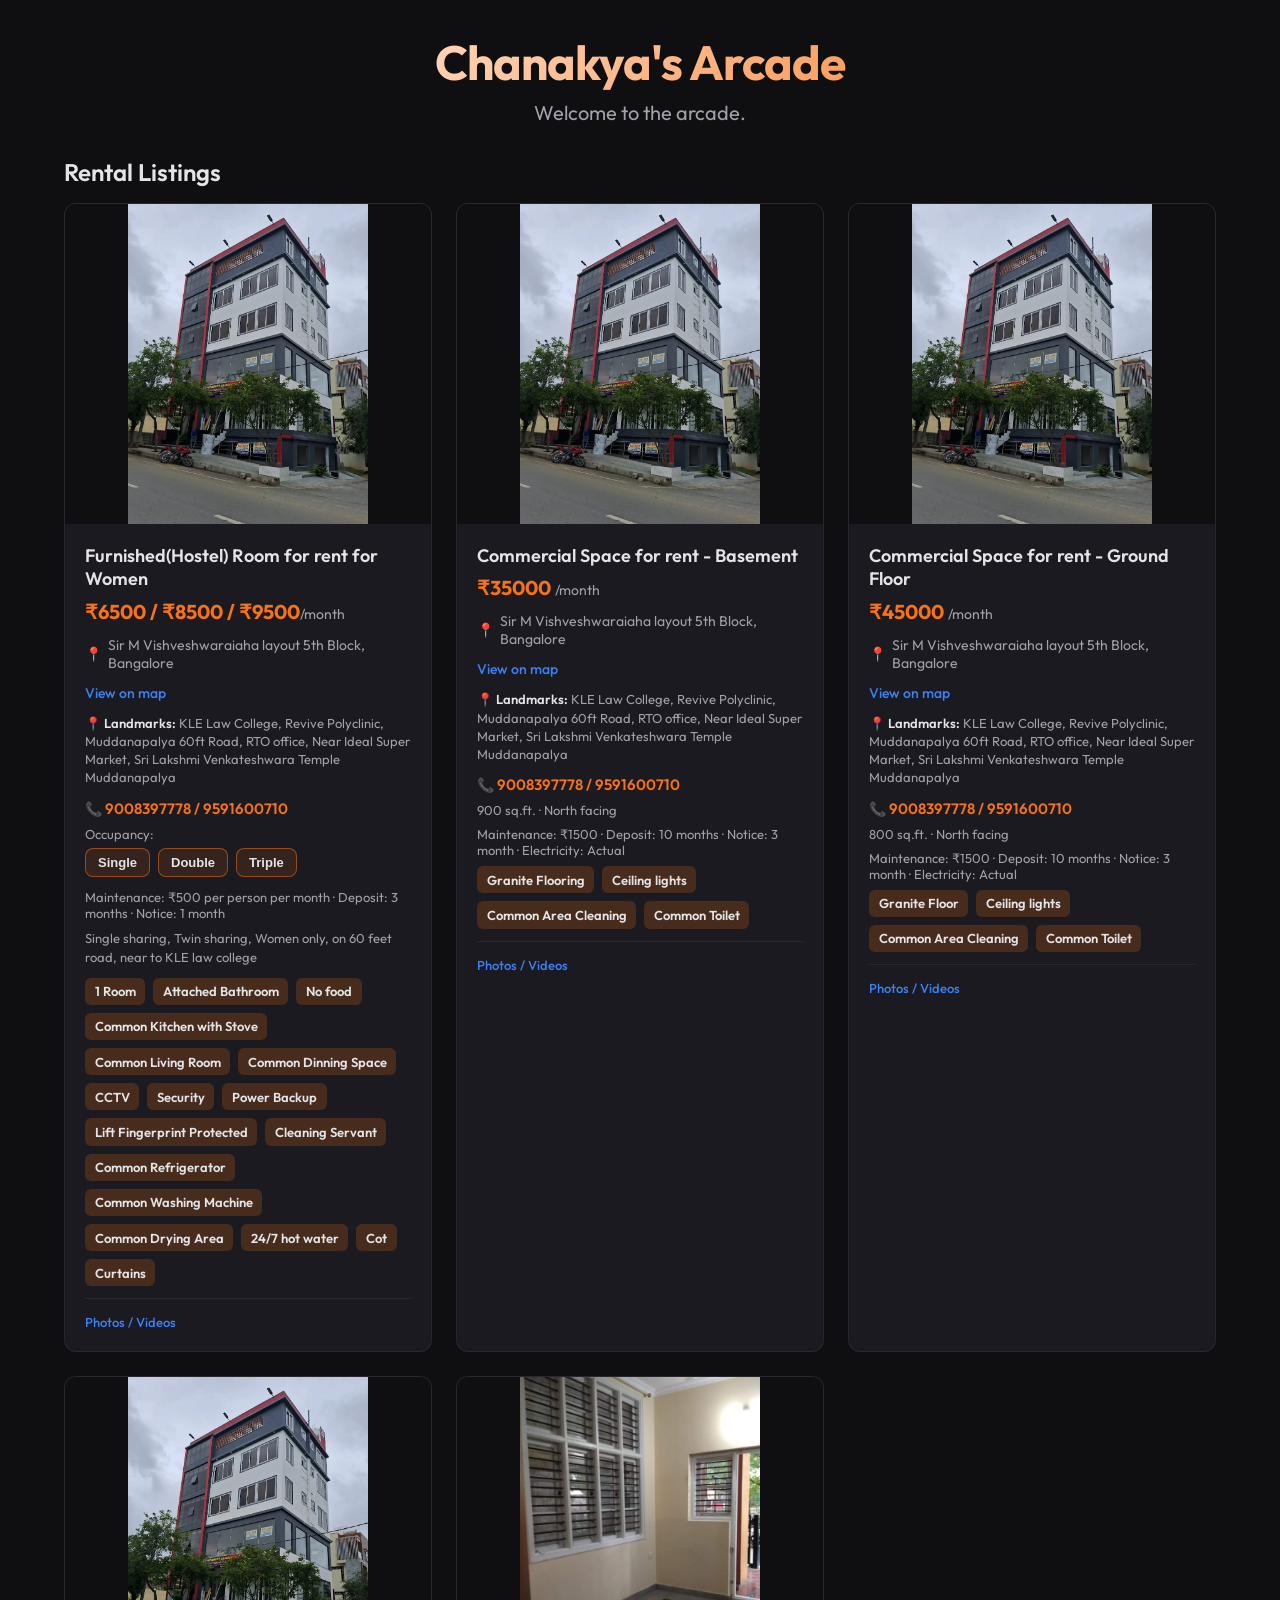
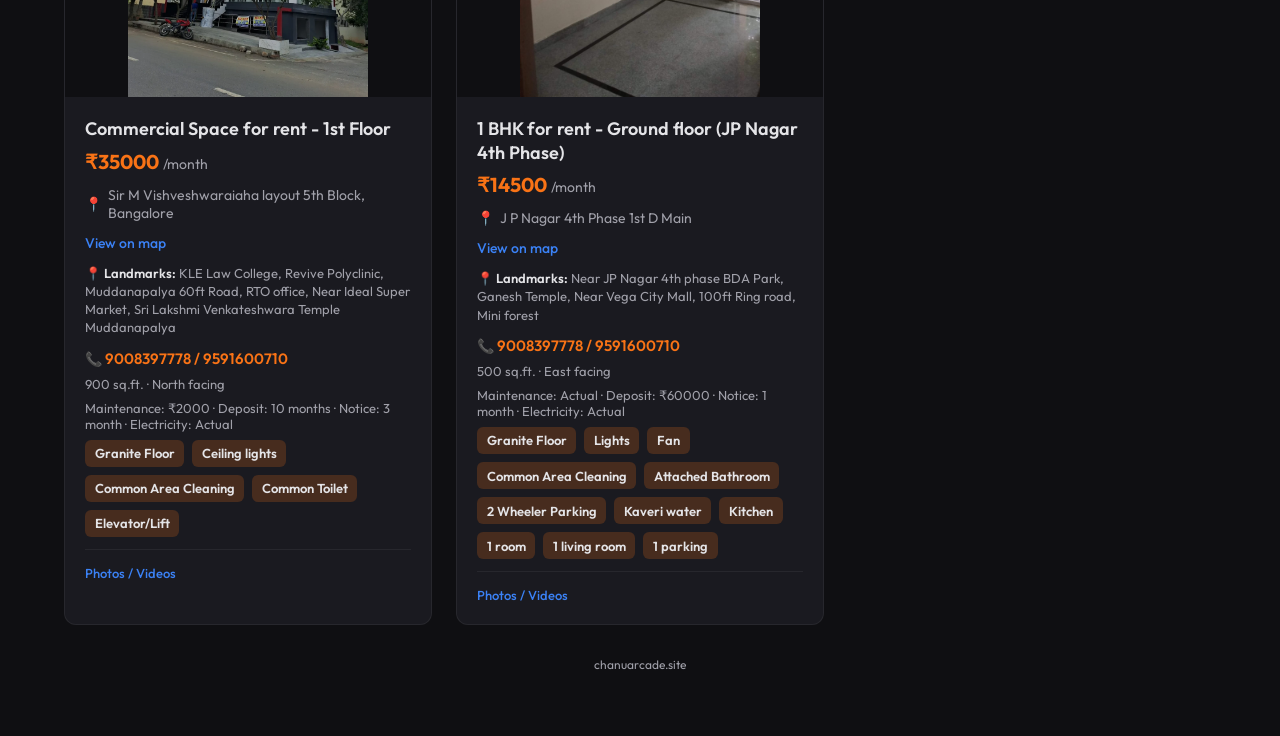
<file: index.html>
<!DOCTYPE html>
<html lang="en">
<head>
  <meta charset="UTF-8">
  <meta name="viewport" content="width=device-width, initial-scale=1.0">
  <title>Chanakya's Arcade</title>
  <link rel="preconnect" href="https://fonts.googleapis.com">
  <link rel="preconnect" href="https://fonts.gstatic.com" crossorigin>
  <link href="https://fonts.googleapis.com/css2?family=Outfit:wght@400;600;700&display=swap" rel="stylesheet">
  <link rel="stylesheet" href="styles.css">
  <link rel="stylesheet" href="listings.css">
</head>
<body class="home-page">
  <main class="home-main">
    <section class="hero">
      <h1>Chanakya's Arcade</h1>
      <p class="tagline">Welcome to the arcade.</p>
    </section>
    <section class="listings-section">
      <h2 class="listings-heading">Rental Listings</h2>
      <div id="listings-grid" class="listings-grid"></div>
    </section>
  </main>
  <footer>
    <p>chanuarcade.site</p>
  </footer>
  <script src="listings.js"></script>
</body>
</html>
</file>
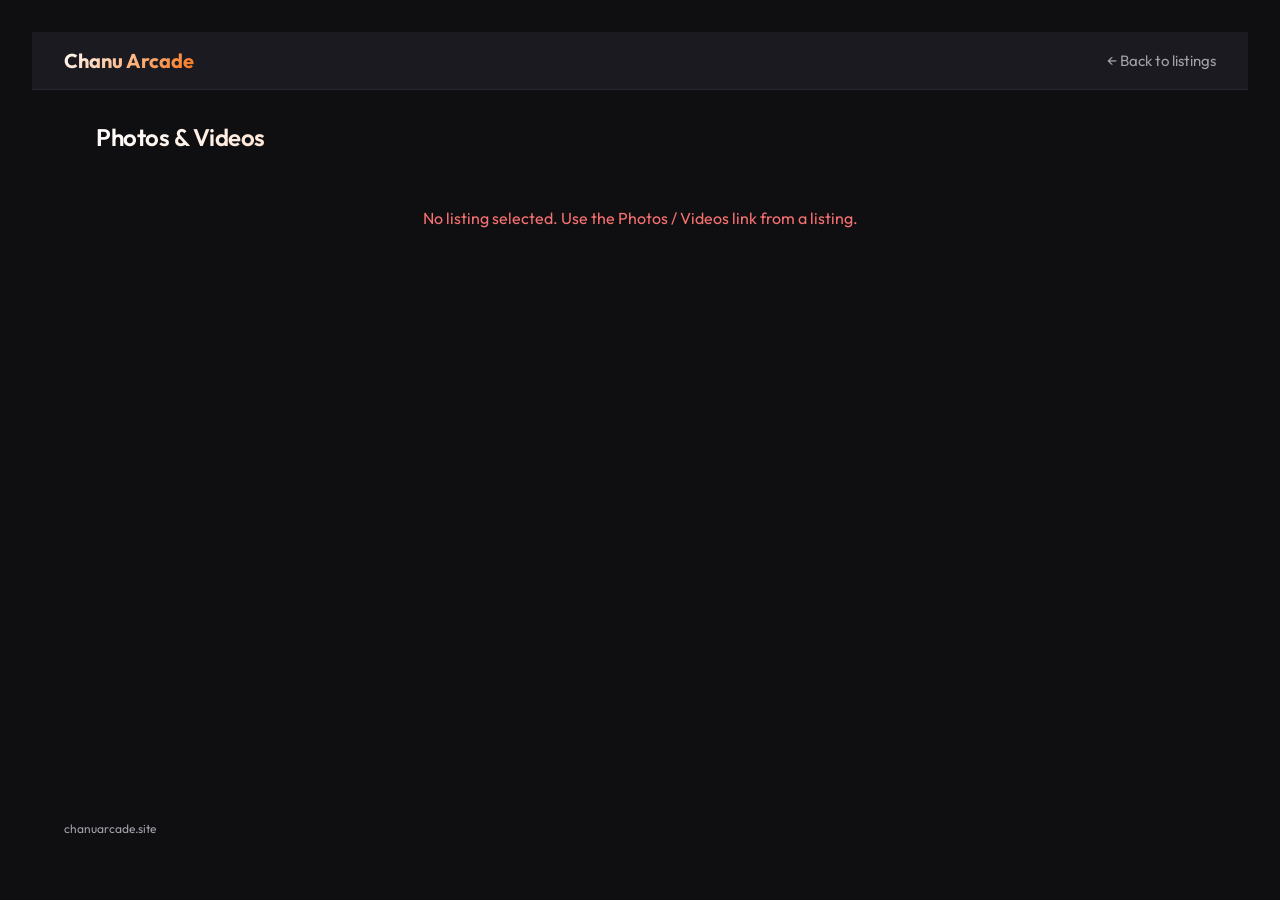
<file: gallery.html>
<!DOCTYPE html>
<html lang="en">
<head>
  <meta charset="UTF-8">
  <meta name="viewport" content="width=device-width, initial-scale=1.0">
  <title>Photos &amp; Videos — Chanu Arcade</title>
  <link rel="preconnect" href="https://fonts.googleapis.com">
  <link rel="preconnect" href="https://fonts.gstatic.com" crossorigin>
  <link href="https://fonts.googleapis.com/css2?family=Outfit:wght@400;600;700&display=swap" rel="stylesheet">
  <link rel="stylesheet" href="styles.css">
  <link rel="stylesheet" href="gallery.css">
</head>
<body class="gallery-page">
  <header class="gallery-header">
    <a href="index.html" class="logo">Chanu Arcade</a>
    <a href="index.html" class="back-link">← Back to listings</a>
  </header>
  <main class="gallery-main">
    <h1 id="gallery-title" class="gallery-title">Photos &amp; Videos</h1>
    <p id="gallery-subtitle" class="gallery-subtitle"></p>
    <div id="gallery-grid" class="gallery-grid"></div>
    <p id="gallery-empty" class="gallery-empty" style="display: none;">No photos or videos for this listing.</p>
    <p id="gallery-error" class="gallery-error" style="display: none;">Listing not found or could not load.</p>
  </main>
  <footer>
    <p>chanuarcade.site</p>
  </footer>
  <script src="gallery.js"></script>
</body>
</html>
</file>
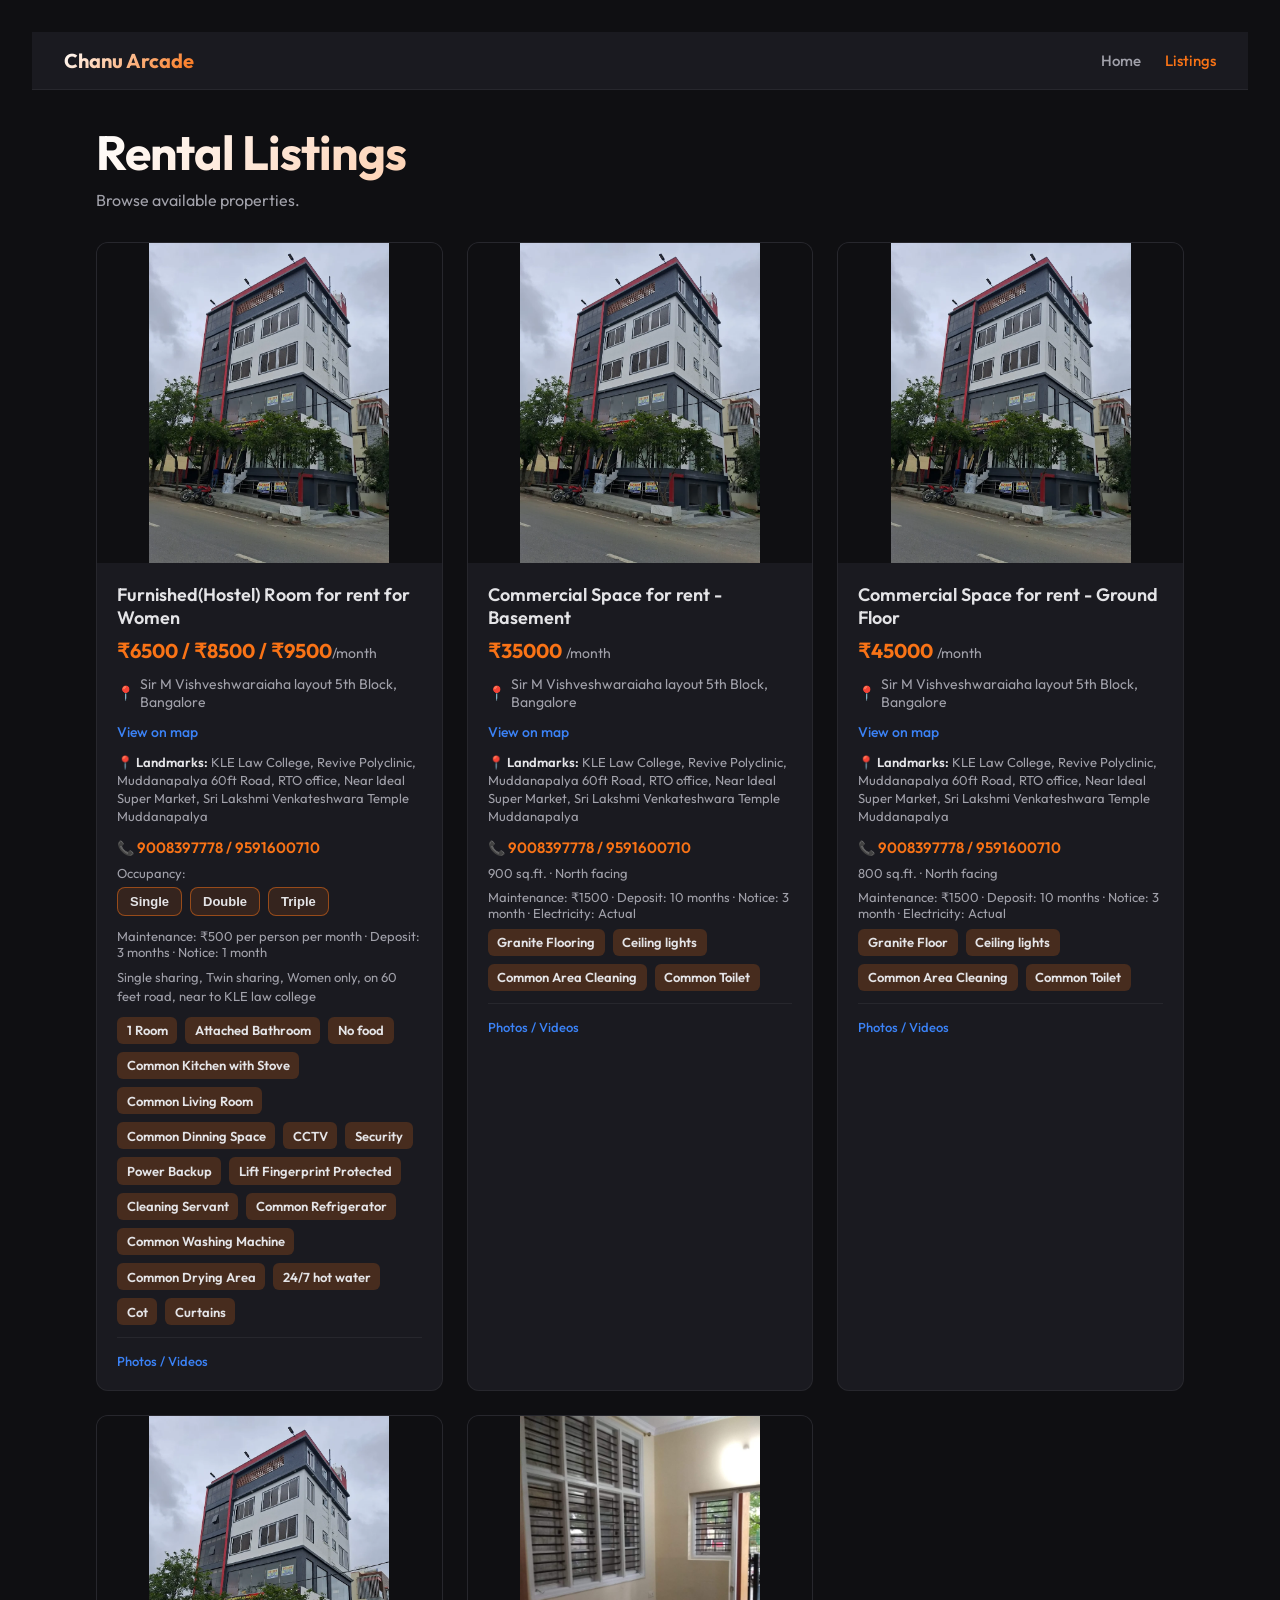
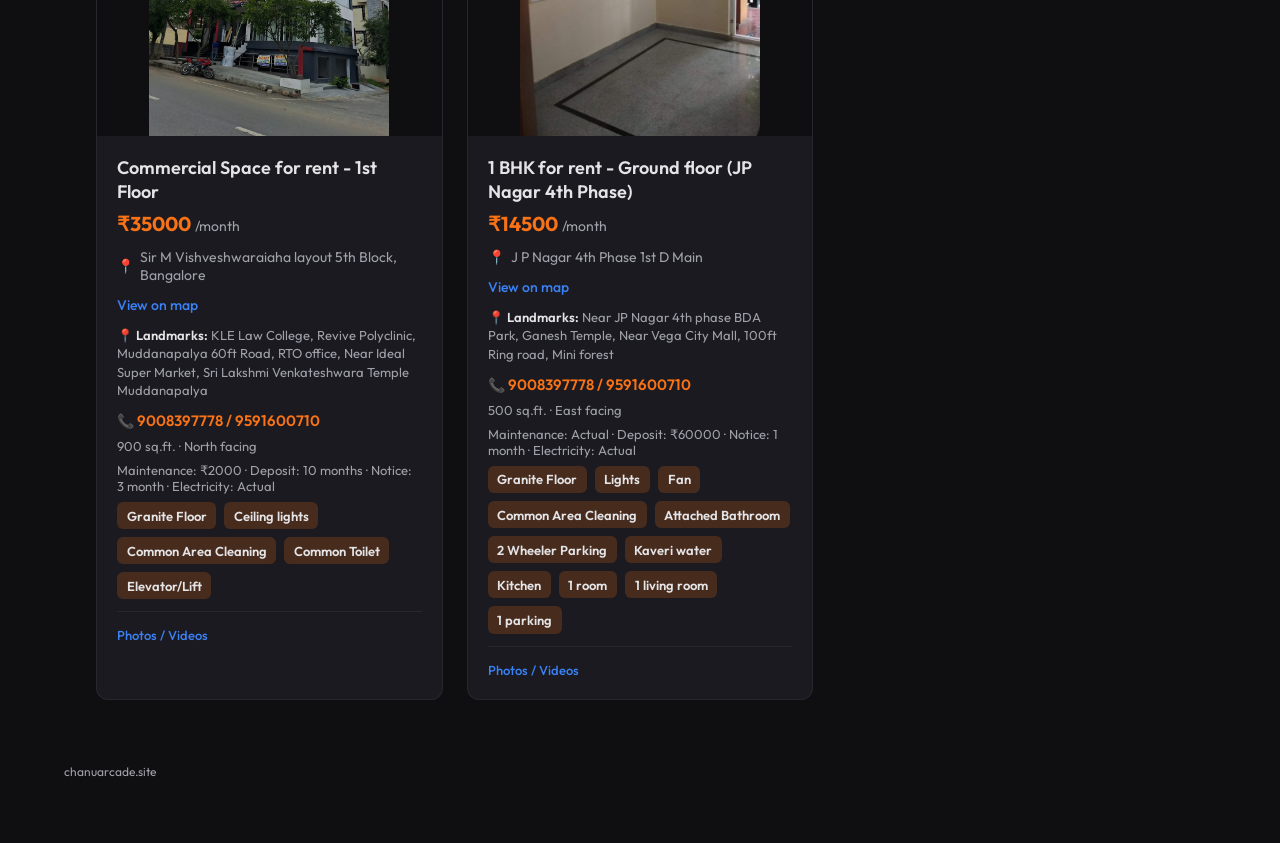
<file: listings.html>
<!DOCTYPE html>
<html lang="en">
<head>
  <meta charset="UTF-8">
  <meta name="viewport" content="width=device-width, initial-scale=1.0">
  <title>Rental Listings — Chanu Arcade</title>
  <link rel="preconnect" href="https://fonts.googleapis.com">
  <link rel="preconnect" href="https://fonts.gstatic.com" crossorigin>
  <link href="https://fonts.googleapis.com/css2?family=Outfit:wght@400;600;700&display=swap" rel="stylesheet">
  <link rel="stylesheet" href="styles.css">
  <link rel="stylesheet" href="listings.css">
</head>
<body class="listings-page">
  <header class="site-header">
    <a href="index.html" class="logo">Chanu Arcade</a>
    <nav>
      <a href="index.html">Home</a>
      <a href="listings.html" class="active">Listings</a>
    </nav>
  </header>

  <main class="listings-main">
    <h1>Rental Listings</h1>
    <p class="listings-intro">Browse available properties.</p>
    <div id="listings-grid" class="listings-grid"></div>
  </main>

  <footer>
    <p>chanuarcade.site</p>
  </footer>

  <script src="listings.js"></script>
</body>
</html>
</file>
<file: styles.css>
* {
  margin: 0;
  padding: 0;
  box-sizing: border-box;
}

:root {
  --bg: #0f0f12;
  --surface: #1a1a20;
  --accent: #f97316;
  --accent-dim: #ea580c;
  --text: #e4e4e7;
  --text-muted: #a1a1aa;
}

body {
  font-family: "Outfit", sans-serif;
  background: var(--bg);
  color: var(--text);
  min-height: 100vh;
  display: flex;
  flex-direction: column;
  align-items: center;
  justify-content: flex-start;
  padding: 2rem;
}

body.home-page {
  justify-content: flex-start;
}

main {
  text-align: center;
  max-width: 32rem;
}

main.home-main {
  max-width: 72rem;
  width: 100%;
  text-align: left;
}

.hero {
  text-align: center;
  margin-bottom: 2rem;
}

.hero .tagline {
  margin-bottom: 0;
}

.listings-section {
  width: 100%;
}

.listings-heading {
  font-size: 1.5rem;
  font-weight: 600;
  color: var(--text);
  margin-bottom: 1rem;
}

h1 {
  font-size: clamp(2rem, 6vw, 3rem);
  font-weight: 700;
  letter-spacing: -0.02em;
  margin-bottom: 0.5rem;
  background: linear-gradient(135deg, #fff 0%, var(--accent) 100%);
  -webkit-background-clip: text;
  -webkit-text-fill-color: transparent;
  background-clip: text;
}

.tagline {
  font-size: 1.25rem;
  color: var(--text-muted);
  font-weight: 400;
  margin-bottom: 2rem;
}

.sub {
  font-size: 0.875rem;
  color: var(--text-muted);
  opacity: 0.8;
}

.cta-link {
  display: inline-block;
  padding: 0.75rem 1.5rem;
  background: var(--accent);
  color: #fff;
  text-decoration: none;
  font-weight: 600;
  font-size: 0.9375rem;
  border-radius: 8px;
  transition: background 0.2s;
}

.cta-link:hover {
  background: var(--accent-dim);
}

footer {
  margin-top: auto;
  padding: 2rem;
  font-size: 0.75rem;
  color: var(--text-muted);
}
</file>
<file: listings.css>
/* Listings page layout */
.listings-page {
  align-items: stretch;
  justify-content: flex-start;
}

.site-header {
  display: flex;
  justify-content: space-between;
  align-items: center;
  padding: 1rem 2rem;
  background: var(--surface);
  border-bottom: 1px solid rgba(255, 255, 255, 0.06);
  position: sticky;
  top: 0;
  z-index: 10;
}

.site-header .logo {
  font-weight: 700;
  font-size: 1.25rem;
  color: var(--text);
  text-decoration: none;
  background: linear-gradient(135deg, #fff 0%, var(--accent) 100%);
  -webkit-background-clip: text;
  -webkit-text-fill-color: transparent;
  background-clip: text;
}

.site-header nav {
  display: flex;
  gap: 1.5rem;
}

.site-header nav a {
  color: var(--text-muted);
  text-decoration: none;
  font-size: 0.9375rem;
  font-weight: 500;
}

.site-header nav a:hover,
.site-header nav a.active {
  color: var(--accent);
}

.listings-main {
  flex: 1;
  width: 100%;
  max-width: 72rem;
  margin: 0 auto;
  padding: 2rem;
  text-align: left;
}

.listings-main h1 {
  margin-bottom: 0.5rem;
  text-align: left;
}

.listings-intro {
  color: var(--text-muted);
  margin-bottom: 2rem;
  font-size: 1rem;
}

/* Grid */
.listings-grid {
  display: grid;
  grid-template-columns: repeat(auto-fill, minmax(320px, 1fr));
  gap: 1.5rem;
}

/* Card */
.listing-card {
  background: var(--surface);
  border-radius: 12px;
  overflow: hidden;
  border: 1px solid rgba(255, 255, 255, 0.06);
  transition: border-color 0.2s, transform 0.2s;
}

.listing-card:hover {
  border-color: rgba(249, 115, 22, 0.4);
  transform: translateY(-2px);
}

.listing-card-image {
  width: 100%;
  height: auto;
  max-height: 320px;
  object-fit: contain;
  display: block;
  background: var(--bg);
}

.listing-card-body {
  padding: 1.25rem;
}

.listing-card-title {
  font-size: 1.125rem;
  font-weight: 600;
  margin-bottom: 0.5rem;
  line-height: 1.3;
  color: var(--text);
}

.listing-card-price {
  font-size: 1.25rem;
  font-weight: 700;
  color: var(--accent);
  margin-bottom: 0.75rem;
}

.listing-card-price-period {
  font-size: 0.875rem;
  font-weight: 400;
  color: var(--text-muted);
}

.listing-card-location {
  display: flex;
  align-items: center;
  gap: 0.375rem;
  font-size: 0.875rem;
  color: var(--text-muted);
  margin-bottom: 0.75rem;
}

.listing-card-location::before {
  content: "📍";
  font-size: 0.875rem;
}

.listing-card-location a {
  color: inherit;
  text-decoration: none;
}

.listing-card-location a:hover {
  color: var(--accent);
  text-decoration: underline;
}

.listing-card-map {
  font-size: 0.875rem;
  margin-bottom: 0.75rem;
}

.listing-card-map a {
  color: #3b82f6;
  text-decoration: none;
  font-weight: 500;
}

.listing-card-map a:hover {
  color: #60a5fa;
  text-decoration: underline;
}

.listing-card-landmarks {
  font-size: 0.8125rem;
  color: var(--text-muted);
  margin-bottom: 0.75rem;
  line-height: 1.4;
}

.listing-card-landmarks::before {
  content: "📍 Landmarks: ";
  font-weight: 600;
  color: var(--text);
}

.listing-card-occupancy {
  margin-bottom: 0.75rem;
}

.listing-card-occupancy-label {
  display: block;
  font-size: 0.8125rem;
  color: var(--text-muted);
  margin-bottom: 0.375rem;
}

.listing-card-occupancy-buttons {
  display: flex;
  flex-wrap: wrap;
  gap: 0.5rem;
}

.listing-card-occupancy-btn {
  font-size: 0.8125rem;
  font-weight: 600;
  padding: 0.4rem 0.75rem;
  border: 1px solid rgba(249, 115, 22, 0.5);
  background: rgba(249, 115, 22, 0.12);
  color: var(--text);
  border-radius: 8px;
  cursor: pointer;
  -webkit-font-smoothing: antialiased;
}

.listing-card-occupancy-btn:hover {
  background: rgba(249, 115, 22, 0.25);
  border-color: var(--accent);
}

.listing-card-contact {
  font-size: 0.9375rem;
  margin-bottom: 0.5rem;
}

.listing-card-contact a {
  color: var(--accent);
  text-decoration: none;
  font-weight: 600;
}

.listing-card-contact a:hover {
  text-decoration: underline;
}

.listing-card-contact::before {
  content: "📞 ";
  font-size: 0.875rem;
}

.listing-card-meta,
.listing-card-extra {
  font-size: 0.8125rem;
  color: var(--text-muted);
  margin-bottom: 0.5rem;
}

.listing-card-description {
  font-size: 0.8125rem;
  color: var(--text-muted);
  line-height: 1.4;
  margin-bottom: 0.75rem;
  display: -webkit-box;
  -webkit-line-clamp: 2;
  -webkit-box-orient: vertical;
  overflow: hidden;
}

.listing-card-media {
  margin-top: 0.75rem;
  padding-top: 0.75rem;
  border-top: 1px solid rgba(255, 255, 255, 0.06);
}

.listing-card-media a {
  font-size: 0.8125rem;
  color: #3b82f6;
  text-decoration: none;
  font-weight: 500;
}

.listing-card-media a:hover {
  color: #60a5fa;
  text-decoration: underline;
}

.listing-card-facilities {
  display: flex;
  flex-wrap: wrap;
  gap: 0.5rem;
}

.listing-card-facility {
  font-size: 0.8125rem;
  padding: 0.35rem 0.6rem;
  background: rgba(249, 115, 22, 0.2);
  color: var(--text);
  border-radius: 6px;
  font-weight: 600;
  -webkit-font-smoothing: antialiased;
}

.listings-loading,
.listings-error {
  text-align: center;
  color: var(--text-muted);
  padding: 3rem;
}

.listings-error {
  color: #f87171;
}
</file>
<file: gallery.css>
.gallery-page {
  align-items: stretch;
  justify-content: flex-start;
  min-height: 100vh;
}

.gallery-header {
  display: flex;
  justify-content: space-between;
  align-items: center;
  padding: 1rem 2rem;
  background: var(--surface);
  border-bottom: 1px solid rgba(255, 255, 255, 0.06);
  position: sticky;
  top: 0;
  z-index: 10;
}

.gallery-header .logo {
  font-weight: 700;
  font-size: 1.25rem;
  color: var(--text);
  text-decoration: none;
  background: linear-gradient(135deg, #fff 0%, var(--accent) 100%);
  -webkit-background-clip: text;
  -webkit-text-fill-color: transparent;
  background-clip: text;
}

.back-link {
  color: var(--text-muted);
  text-decoration: none;
  font-size: 0.9375rem;
}

.back-link:hover {
  color: var(--accent);
}

.gallery-main {
  flex: 1;
  width: 100%;
  max-width: 72rem;
  margin: 0 auto;
  padding: 2rem;
}

.gallery-title {
  font-size: 1.5rem;
  font-weight: 600;
  color: var(--text);
  margin-bottom: 0.25rem;
  text-align: left;
}

.gallery-subtitle {
  font-size: 0.9375rem;
  color: var(--text-muted);
  margin-bottom: 1.5rem;
}

.gallery-grid {
  display: grid;
  grid-template-columns: repeat(auto-fill, minmax(280px, 1fr));
  gap: 1.25rem;
}

.gallery-card {
  background: var(--surface);
  border-radius: 12px;
  overflow: hidden;
  border: 1px solid rgba(255, 255, 255, 0.06);
}

.gallery-card img,
.gallery-card video {
  width: 100%;
  height: auto;
  max-height: 80vh;
  object-fit: contain;
  display: block;
  background: var(--bg);
}

.gallery-card figcaption {
  padding: 0.75rem 1rem;
  font-size: 0.8125rem;
  color: var(--text-muted);
}

.gallery-empty,
.gallery-error {
  text-align: center;
  color: var(--text-muted);
  padding: 2rem;
}

.gallery-error {
  color: #f87171;
}
</file>
